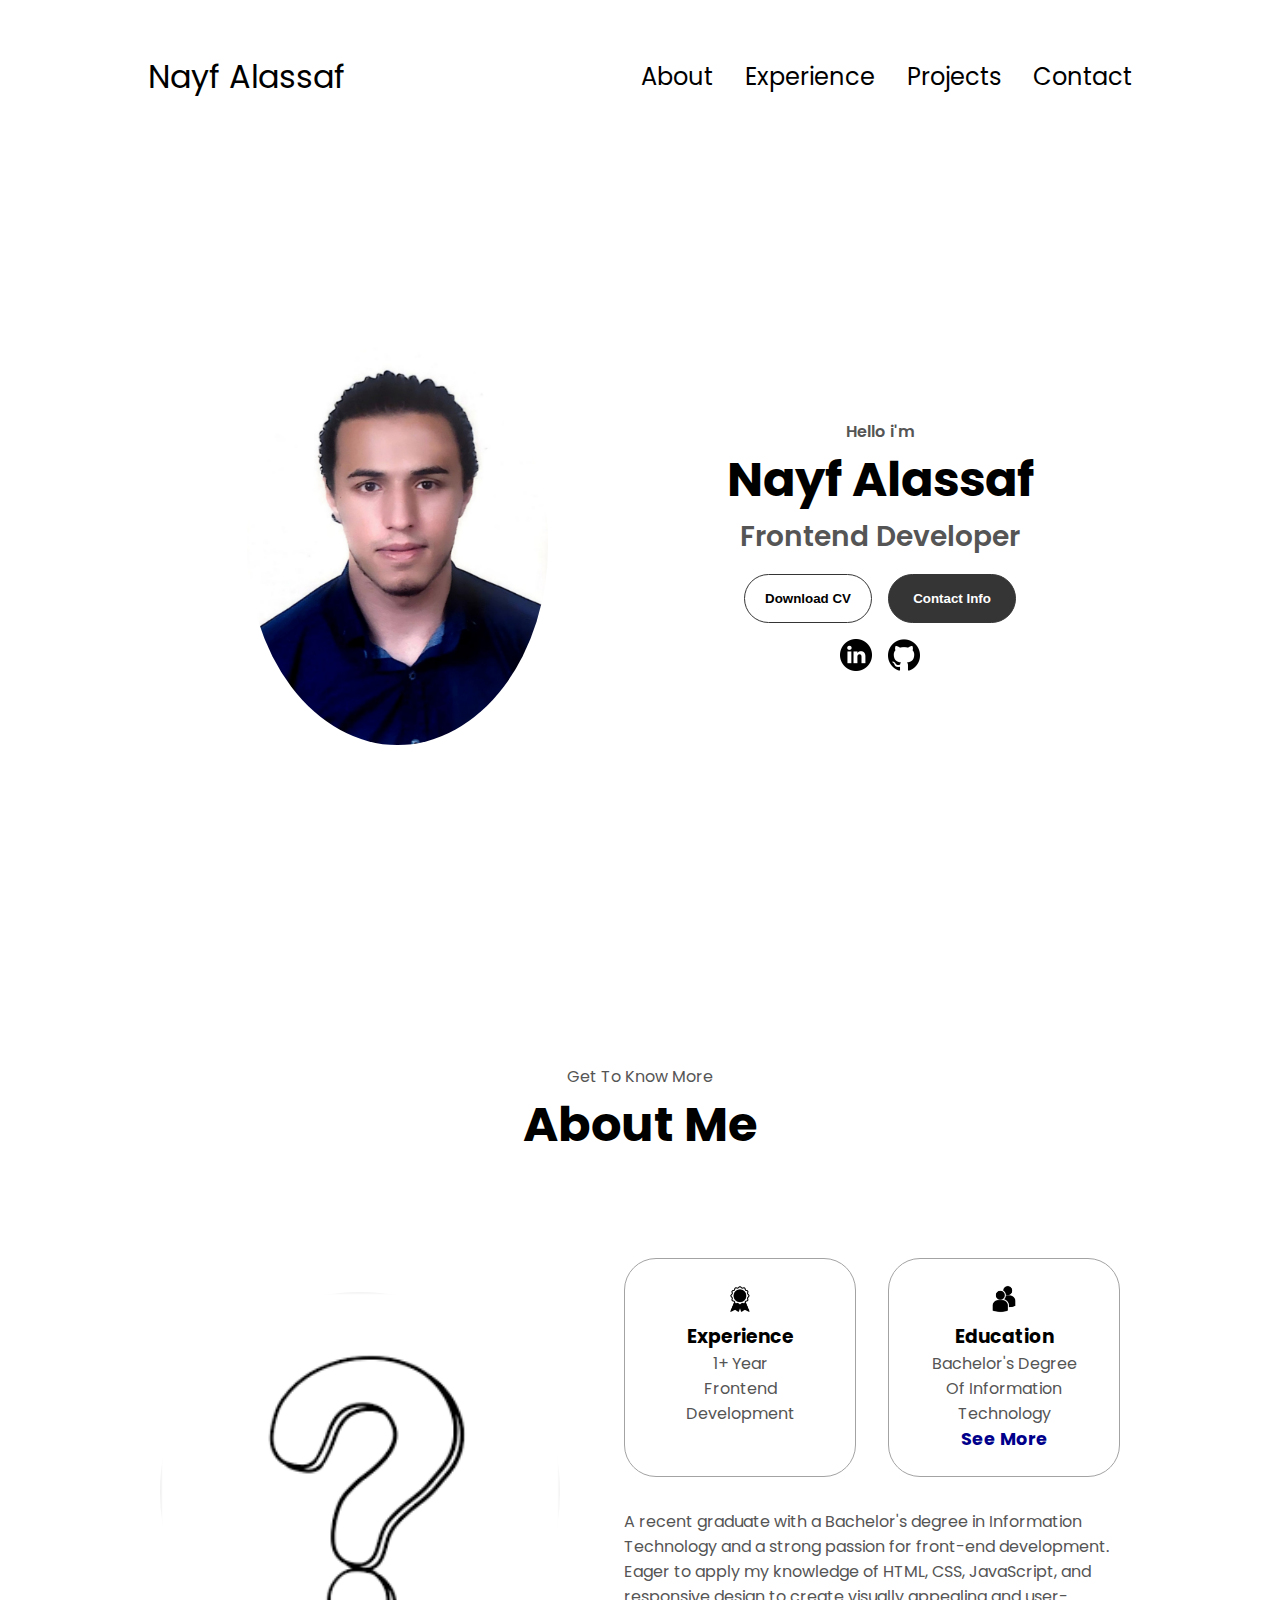
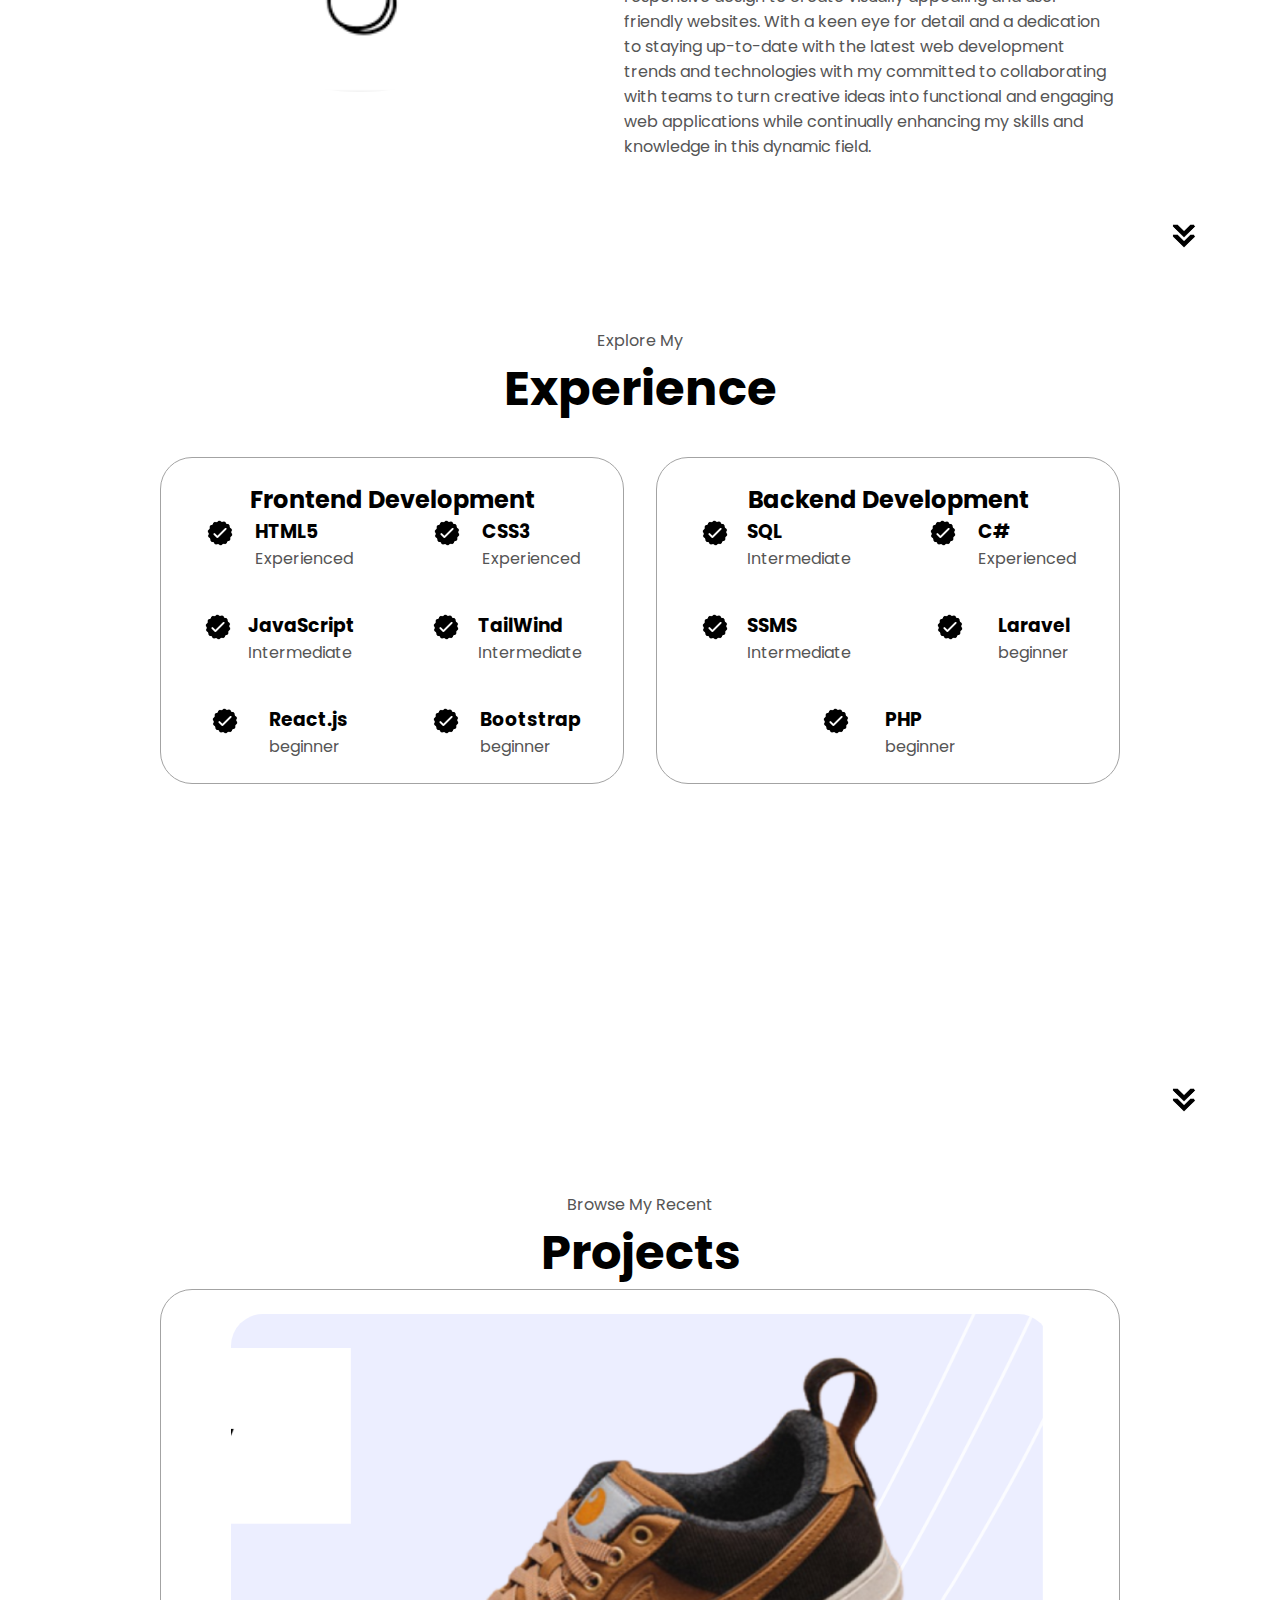
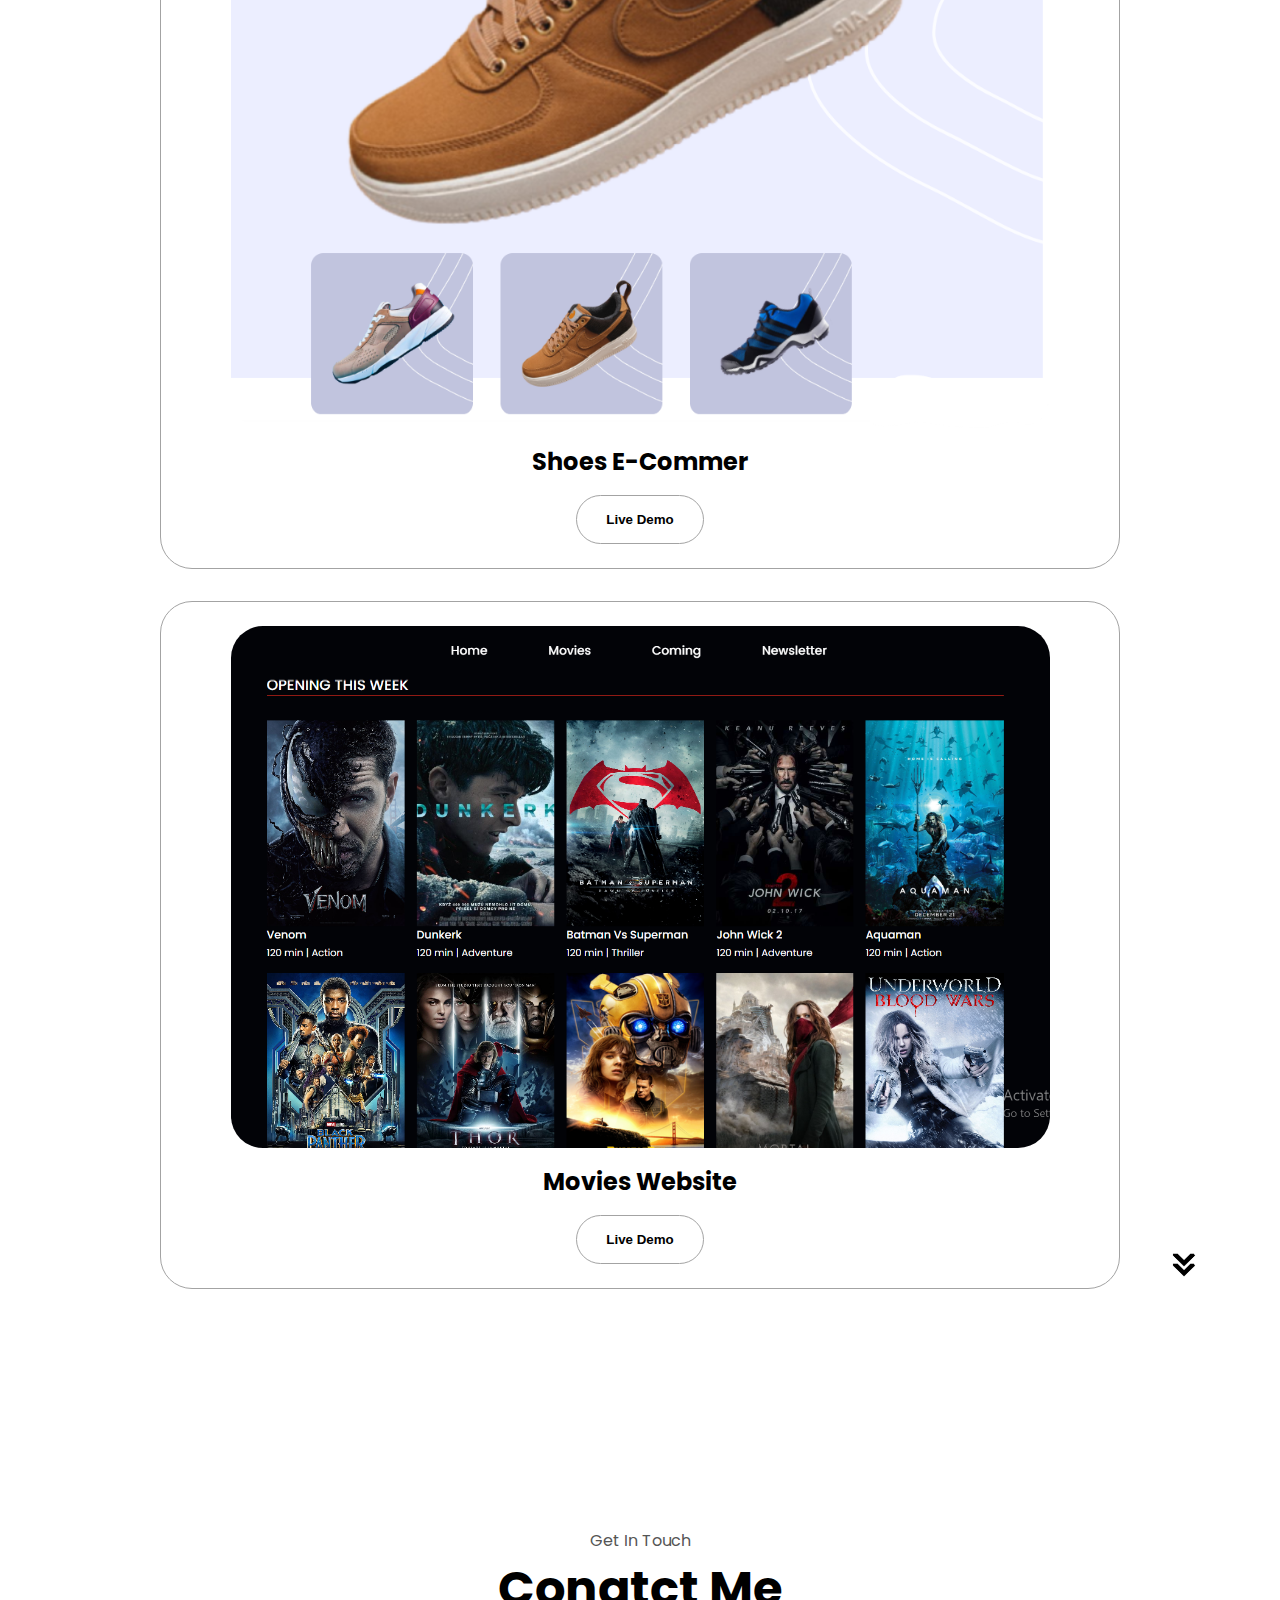
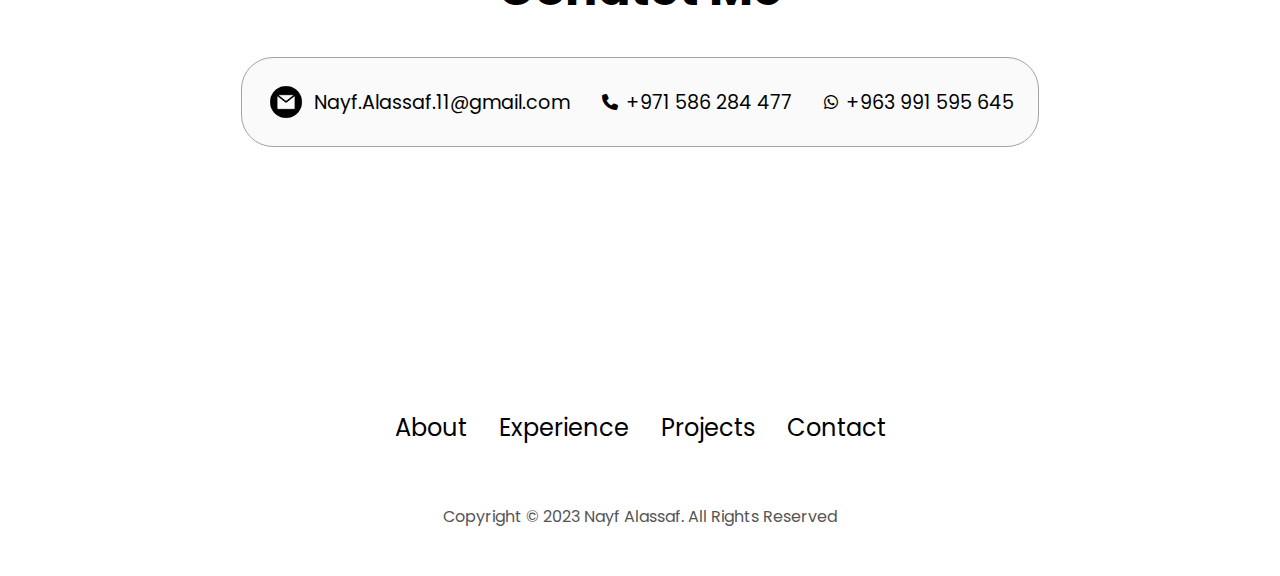
<file: index.html>
<!DOCTYPE html>
<html lang="en">
<head>
    <meta charset="UTF-8">
    <meta name="viewport" content="width=device-width, initial-scale=1.0">
    <link rel="stylesheet" href="./css/style.css">
    <link rel="stylesheet" href="./css/mideaquaries.css">
    <link rel="stylesheet" href="https://cdnjs.cloudflare.com/ajax/libs/font-awesome/6.4.2/css/all.min.css">
    <title>My Website</title>
</head>
<body>
    <nav id="desktop-nav">
        <div class="logo">Nayf Alassaf</div>
        <div>
            <ul class="nav-links">
                <li><a href="#about">About</a></li>
                <li><a href="#experience">Experience</a></li>
                <li><a href="#Projects">Projects</a></li>
                <li><a href="#Contact">Contact</a></li>
            </ul>
        </div>
    </nav>

    <nav id="HamB-nav">
        <div class="logo">Nayf Alassaf</div>
    <div class="HamB-menu">
        <div class="HamB-icon" onclick="toggleMenu()">
        <span></span>
        <span></span>
        <span></span>
        </div>
        <div class="menu-links">
              <li><a href="#about" onclick="toggleMenu()">About</a></li>
                <li><a href="#experience" onclick="toggleMenu()">Experience</a></li>
                <li><a href="#Projects" onclick="toggleMenu()">Projects</a></li>
                <li><a href="#Contact" onclick="toggleMenu()">Contact</a></li>
        </div>
    </div>
    </nav>

    <section id="profile">
    <div class="section-pic-container">
        <img src="./assets/profile-pic.png" alt=""  >
    </div>
    <div class="section-text">
        <p class="section-text-p1">Hello i'm</p>
        <h2 class="title">Nayf Alassaf</h2>
        <p class="section-text-p2">Frontend Developer</p>
        <div class="btn-container">
            <button class="btn btn-color-2" onclick="window.open('./assets/Nayf_Alassaf_CV-s.pdf')">Download CV</button>
            <button class="btn btn-color-1" onclick="window.location.href='./#Contact'">Contact Info</button>
        </div>
        <div id="socials-container">
            <img src="./assets/linkedin.png" alt="my linked profile" class="icon"
            onclick="location.href='https://www.linkedin.com/in/nayf-alassaf-0b43731b8/'">
            <img src="./assets/github.png" alt="my github profile" class="icon"
            onclick="location.href='https://github.com/temonene'">
        </div>
    </div>
</section>

<section id="about">
    <p class="section-text-p1">Get To Know More</p>
    <h1 class="title">About Me</h1>
    <div class="section-container">
        <div class="section-pic-container">
            <img src="./assets/about-pic.png" alt="prfile picture">
        </div>
        <div class="about-details-container">
            <div class="about-containers">
                <div class="details-container">
                    <img src="./assets/experience.png" alt="image not fount" class="icon">
                    <h3>Experience</h3>
                    <p>1+ Year <br>Frontend Development</p>
                </div>
                <!-- --------- -->
                <div class="details-container">
                    <img src="./assets/education.png" alt="image not fount" class="icon">
                    <h3>Education</h3>
                    <p>Bachelor's Degree <br>Of Information Technology</p>
                    <a href="./html-pages/Education.html" class="btn-education">See More</a>
                </div>
            </div>
            <div class="text-container">
                <p>A recent graduate with a Bachelor's degree in Information Technology and a strong passion for front-end development. Eager to apply my knowledge of HTML, CSS, JavaScript, and responsive design to create visually appealing and user-friendly websites. With a keen eye for detail and a dedication to staying up-to-date with the
                     latest web development trends and technologies with my committed to collaborating with teams to turn creative ideas into functional and engaging web applications while continually enhancing my skills and knowledge in this dynamic field.

                </p>
            </div>
        </div>
    </div>
    <img src="./assets/arrow.png" alt="image not found" class="icon arrow"
    onclick="location.href='./#experience'">

</section>

<section id="experience">
    <p class="section-text-p1">Explore My</p>
    <h1 class="title">Experience</h1>
    <div class="experience-details-container">
        <div class="about-containers">
            <div class="details-container">
                <h2 class="experience-sub-titles">Frontend Development</h2>
                <div class="article-container">
                    <article>
                        <img src="./assets/checkmark.png" alt="icon" class="icon">
                        <div>
                            <h3>HTML5</h3>
                            <p>Experienced</p>
                        </div>
                    </article>
                    <article>
                        <img src="./assets/checkmark.png" alt="icon" class="icon">
                        <div>
                            <h3>CSS3</h3>
                            <p>Experienced</p>
                        </div>
                    </article>
                    <article>
                        <img src="./assets/checkmark.png" alt="icon" class="icon">
                        <div>
                            <h3>JavaScript</h3>
                            <p>Intermediate</p>
                        </div>
                    </article>
                    <article>
                        <img src="./assets/checkmark.png" alt="icon" class="icon">
                        <div>
                            <h3>TailWind</h3>
                            <p>Intermediate</p>
                        </div>
                    </article>
                    <article>
                        <img src="./assets/checkmark.png" alt="icon" class="icon">
                        <div>
                            <h3>React.js</h3>
                            <p>beginner</p>
                        </div>
                    </article>
                    <article>
                        <img src="./assets/checkmark.png" alt="icon" class="icon">
                        <div>
                            <h3>Bootstrap</h3>
                            <p>beginner</p>
                        </div>
                    </article>
                </div>
            </div>
            <div class="details-container">
                <h2 class="experience-sub-titles">Backend Development</h2>
                <div class="article-container">
                    <article>
                        <img src="./assets/checkmark.png" alt="icon" class="icon">
                        <div>
                            <h3>SQL</h3>
                            <p>Intermediate</p>
                        </div>
                    </article>
                    <article>
                        <img src="./assets/checkmark.png" alt="icon" class="icon">
                        <div>
                            <h3>C#</h3>
                            <p>Experienced</p>
                        </div>
                    </article>
                    <article>
                        <img src="./assets/checkmark.png" alt="icon" class="icon">
                        <div>
                            <h3>SSMS</h3>
                            <p>Intermediate</p>
                        </div>
                    </article>
                    <article>
                        <img src="./assets/checkmark.png" alt="icon" class="icon">
                        <div>
                            <h3>Laravel</h3>
                            <p>beginner</p>
                        </div>
                    </article>
                    <article>
                        <img src="./assets/checkmark.png" alt="icon" class="icon">
                        <div>
                            <h3>PHP</h3>
                            <p>beginner</p>
                        </div>
                    </article>
                </div>
            </div>
        </div>
    </div>
    <img src="./assets/arrow.png" alt="image not found" class="icon arrow"
    onclick="location.href='./#Projects'">
</section>

<section id="Projects">
    <p class="section-text-p1">Browse My Recent</p>
    <h1 class="title">Projects</h1>
    <!-- project card 1 -->
    <div class="details-container color-container">
        <div class="article-container">
            <img src="./assets/project-1.png"
                alt="project 1"
                class="project-image">
        </div>
        <h2 class="experience-sub-titles project-title">Shoes E-Commer</h2>
        <div class="button-container">
            <button class="btn btn-color-2 project-btn" onclick="location.href='https://sensational-marzipan-1a3755.netlify.app'">
                Live Demo
            </button>
        </div>
    </div>
    <!-- project card 2 -->
    <div class="experience-details-container">
        <div class="about-containers">
            <div class="details-container color-container">
                <div class="article-container">
                    <img src="./assets/project-2.png"
                        alt="porject 1"
                        class="project-image">
                </div>
                <h2 class="experience-sub-titles project-title">Movies Website</h2>
                <div class="button-container">
                    <button class="btn btn-color-2 project-btn" onclick="location.href='https://unique-sopapillas-b4fb6e.netlify.app'">
                        Live Demo
                    </button>
                </div>
            </div>
            <!-- project card 3 -->
            <!-- <div class="details-container color-container">
                <div class="article-container">
                    <img src="./assets/project-3.png"
                        alt="project 1"
                        class="project-image">
                </div>
                <h2 class="experience-sub-titles project-title">Project three</h2>
                <div class="button-container">
                    <button class="btn btn-color-2 project-btn" onclick="location.href='https:/github.com'">
                        Live Demo
                    </button>
                </div>
            </div> -->
        </div>
    </div>
    <img src="./assets/arrow.png" alt="image not found" class="icon arrow"
    onclick="location.href='./#Contact'">
</section>

<section id="Contact">
    <p class="section-text-p1">Get In Touch</p>
    <h1 class="title">Conatct Me</h1>
    <div class="contact-info-upper-container">
        <div class="contact-info-container">
            <img src="./assets/email.png" alt="icon" class="icon contact-icon">
            <p><a href="mailto:Nayf.Alassaf.11@gmail.com">Nayf.Alassaf.11@gmail.com</a></p>
        </div>
        <div class="contact-info-container">
            <i class="fa-solid fa-phone"></i>
            <p><a href="#">+971 586 284 477</a></p>
        </div>
        <div class="contact-info-container">
            <i class="fa-brands fa-whatsapp"></i>
            <p><a href="#">+963 991 595 645</a></p>
        </div>
    </div>
</section>

<footer>
    <nav>
        <div class="nav-links">
            <ul class="nav-links">
                <li><a href="#about">About</a></li>
                <li><a href="#experience">Experience</a></li>
                <li><a href="#Projects">Projects</a></li>
                <li><a href="#Contact">Contact</a></li>
            </ul>
        </div>
    </nav>
    <p>Copyright &#169; 2023 Nayf Alassaf. All Rights Reserved</p>
</footer>

    <script src="script.js"></script>
</body>
</html>
</file>
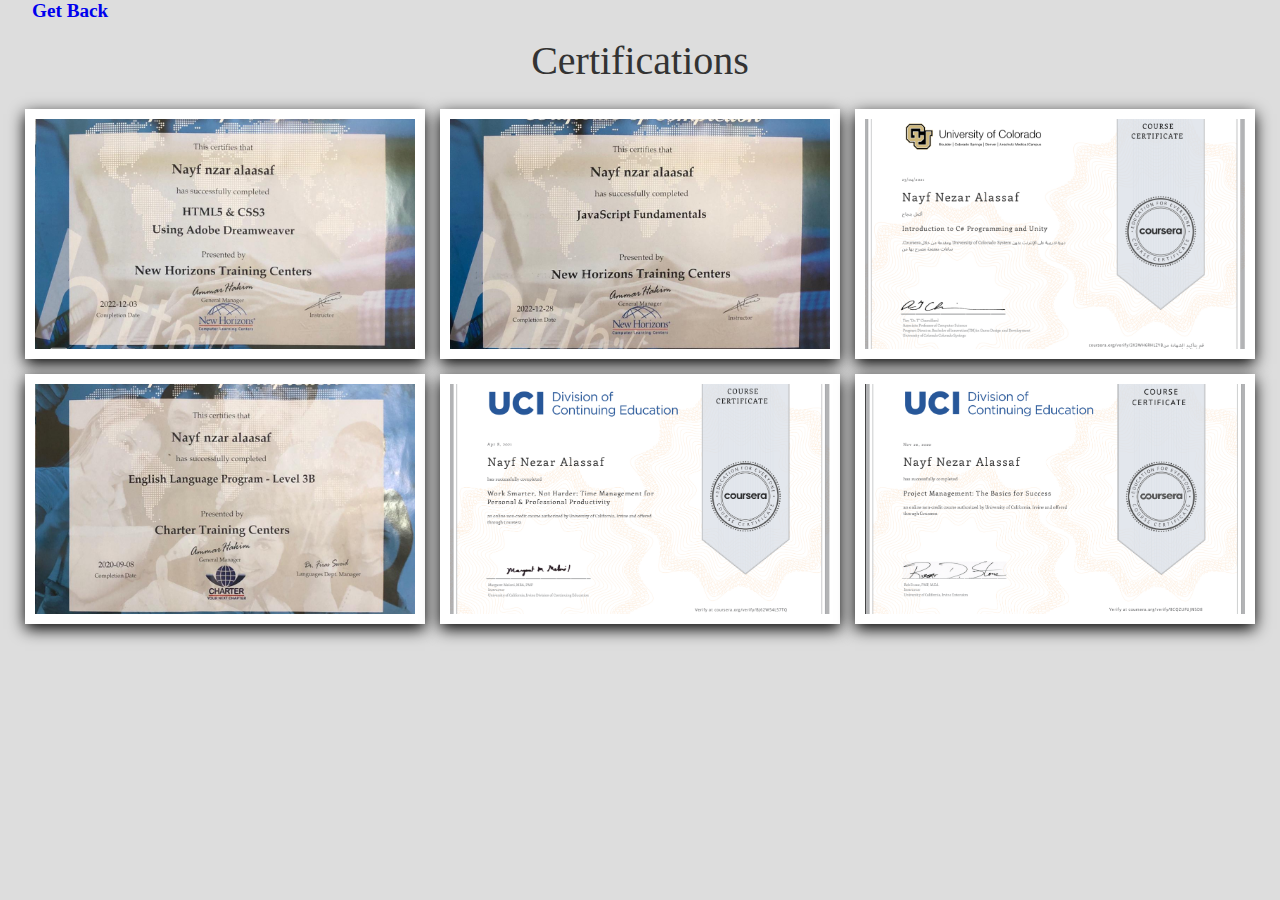
<file: html-pages/Education.html>
<!DOCTYPE html>
<html lang="en">
<head>
    <meta charset="UTF-8">
    <meta name="viewport" content="width=device-width, initial-scale=1.0">
    <link rel="stylesheet" href="../css/master.css">
    <title>More Educations</title>
</head>
<body>

    <div class="container">
        <a href="../index.html">Get Back</a>

        <h1>Certifications</h1>

        <div class="images-container">

            <div class="image"><img src="../assets/html-pic.jpeg" alt="image not found"></div>
            <div class="image"><img src="../assets/js-pic.jpeg" alt="image not found"></div>
            <div class="image"><img src="../assets/c-sharp.png" alt="image not found"></div>
            <div class="image"><img src="../assets/Eng-pic.jpeg" alt="image not found"></div>
            <div class="image"><img src="../assets/time-mangement-pic.png" alt="image not found"></div>
            <div class="image"><img src="../assets/project-mangement-pic.png" alt="image not found"></div>
        </div>
        <div class="popup-image">
            <span>&times;</span>
            <img src="../assets/html-pic.jpeg" alt="image not found">
        </div>
    </div>

    <script>
        document.querySelectorAll('.image-container img').forEach(Image =>{
            Image.onclick = () =>{
                document.querySelector('.popup-image').style.display = 'block';
                document.querySelector('.popup-image img').src =image.getAttribute('src');
            }
        });

        // document.querySelector('.popup-image span').onclick = () =>{
        //     document.querySelector('.popup-image').style.display = 'none';
        // }
    </script>
</body>
</html>
</file>
<file: css/style.css>
/* Genral */
@import url('https://fonts.googleapis.com/css2?family=Poppins:ital,wght@0,100;0,200;0,300;0,400;0,500;0,600;0,700;0,800;0,900;1,100;1,200;1,300;1,400;1,500;1,600;1,700;1,800;1,900&display=swap');

*{
    margin: 0;
    padding: 0;
    scroll-behavior: smooth;
}

body{
    font-family: 'Poppins', sans-serif;
}

p{
    color: rgb(85, 85, 85);
}

/* transtion */

a, .btn{
    transition: all 300ms ease;
}

/* nav */

nav, .nav-links{
    display: flex;
}

nav{
    justify-content: space-around;
    align-items: center;
    height: 17vh;
}

.nav-links{
    gap: 2rem;
    list-style: none;
    font-size: 1.5rem;
}

a{
    text-decoration: none;
    color: black;
    text-decoration-color: white;
}

a:hover{
    color: gray;
    text-decoration: underline;
    text-underline-offset: 1rem;
    text-decoration-color: rgb(181, 181, 181);
}

.logo{
    font-size: 2rem;
}

.logo:hover{
    cursor: default;
}

/* HamB Menu */

#HamB-nav{
    display: none;
}

.HamB-menu{
    position: relative;
    display: inline-block;
}

.HamB-icon{
    display: flex;
    flex-direction: column;
    justify-content: space-between;
    height: 24px;
    width: 30px;
    cursor: pointer;
}

.HamB-icon span{
    width: 100%;
    height: 2px;
    background-color: black;
    transition: all 0.3 ease-in-out;
}

.menu-links{
    position: absolute;
    top: 100%;
    right: 0;
    background-color: white;
    width: fit-content;
    max-height: 0;
    overflow: hidden;
    transition: all 0.3 ease-in-out;
}

.menu-links a{
    display: block;
    padding: 10px;
    text-align: center;
    font-size: 1.5rem;
    color: black;
    text-decoration: none;
    transition: all 0.3 ease-in-out;
}

.menu-links li{
    list-style: none;
}

.menu-links.open{
    max-height: 300px;

}

.menu-links li:hover{
    background-color: gray;
    border-radius: 15px;
    transition: all 0.5s ease;
}

/* sections */

section{
    padding-top: 4vh;
    height: 96vh;
    margin: 0 10rem;
    box-sizing: border-box;
    min-height: fit-content;
}

.section-container{
    display: flex;
}

/* profile section */

#profile{
    display: flex;
    justify-content: center;
    gap: 5rem;
    height: 80vh;

}
.section-pic-container img{
border-radius: 50%;


}

.section-pic-container{
    display: flex;
    height: 400px;
    width: 400px;
    margin: auto 0;
}

.section-text{
    align-self: center;
    align-items: center;
}

.section-text p{
    font-weight: 600;
    text-align: center;
}

.section-text-p1{
    text-align: center;
    
}

.section-text-p2{
    font-size: 1.75rem;
    margin-bottom: 1rem;
}

.title{
    font-size: 3rem;
    text-align: center;
}

#socials-container{
    display: flex;
    justify-content: center;
    margin-top: 1rem;
    gap: 1rem;
}
/* icons */

.icon{
    cursor: pointer;
    height: 2rem;
}

/* buttons */

.btn-container{
    display: flex;
    justify-content:center;
    gap: 1rem;
    align-items: center;
}

.btn{
    font-weight: 600;
    transition: all 300ms ease;
    padding: 1rem;
    width: 8rem;
    border-radius: 2rem;
}

.btn-color-1,
.btn-color-2{
    border: rgb(53, 53, 53) 0.1rem solid;
}
.btn-color-1:hover,
.btn-color-2:hover{
    cursor: pointer;
    
}
.btn-color-1,
.btn-color-2:hover{
background: rgb(53, 53, 53);
color: white;

}

.btn-color-1:hover{
    background:rgb(0, 0, 0) ;
}
.btn-color-2{
    background: none;
}
.btn-color-2:hover{
    border: rgb(255, 255, 255)0.1rem solid;
}



/* about section */

#about{
    position: relative;
}

.about-containers{
    gap: 2rem;
    margin-bottom: 2rem;
    margin-top: 2rem;
}
.about-details-container{
    justify-content: center;
    flex-direction: column;
}

.about-containers,.about-details-container{
    display: flex;

}

.about-pic{
    border-radius: 2rem;
}

.arrow{
    position: absolute;
    right: -5rem;
    bottom: 2.5rem;
}

.details-container{
    padding: 1.5rem;
    flex: 1;
    background: white;
    border-radius: 2rem;
    border: rgb(53, 53, 53) 0.1rem solid;
    border-color: rgb(163, 163, 163);
    text-align: center;
}

.section-container{
    gap: 4rem;
    height: 80%;
}

.section-pic-container{
    height: 400px;
    width: 400px;
    margin: auto 0;
}

.btn-education{
    color: darkblue;
    font-weight: bold;
    font-size: 1.1rem;
    border-radius: 1rem;
}
.btn-education:hover{
    color: darkcyan;
}

/* Experinces */

#experience{
    position: relative;
}

.experience-sub-title{
    color: rgb(85, 85, 85);
    font-weight: 600;
    font-size: 1.75rem;
}

.experience-details-container{
    display: flex;
    justify-content: center;
    flex-direction: column;
}

.article-container{
    display: flex;
    text-align: initial;
    flex-wrap: wrap;
    gap: 2.5rem;
    justify-content: space-around;
}

article{
    display: flex;
    width: 10rem;
    justify-content: space-around;
    gap: 0.5rem;
}

article .icon{
    cursor: default;
}

/* Projects */

#Projects{
    position: relative;
}

.color-container{
    border-color: rgb(163, 163, 163);
    background: rgb(255, 255, 255);
}

.project-image{
    border-radius: 2rem;
    width: 90%;
    height: 90%;
}

.project-title{
    margin: 1rem;
    color: black;
}

.project-btn{
    color: black;
    border-color: rgb(163, 163, 163);
}

/* contacnt */

#Contact{
    display: flex;
    justify-content: center;
    flex-direction: column;
    height: 70vh;
}

.contact-info-upper-container{
    display: flex;
    justify-content: center;
    border-radius: 2rem;
    border: rgb(53, 53, 53) 0.1rem solid;
    border-color: rgb(163, 163, 163);
    background: rgb(250, 250, 250);
    margin: 2rem auto;
    padding: 0.5rem;
}

.contact-info-container{
    display: flex;
    align-items: center;
    justify-content: center;
    gap: 0.5rem;
    margin: 1rem;
}

.contact-info-container p{
    font-size: larger;
}

.contact-icon{
    cursor: default;
    height: 2.5rem;
}

/* footer */

footer{
   height: 25vh;
   margin: 0 1rem;
}

footer p{
    text-align: center;
}
</file>
<file: css/mideaquaries.css>
@media screen and (max-width:1400px) {
#profile{
    height: 83vh;
    margin-bottom: 8rem;
}
.about-containers{
    flex-wrap: wrap;
}

}
@media screen and (max-width:1200px) {
    #desktop-nav{
        display: none;
    }
    #HamB-nav{
        display: flex;
    }
    #experience, .experience-details-container{
        margin-top: 2rem;
    }
    #profile, .section-container{
        display: block;
    }
    .arrow{
        display: none;
    }
    section,.section-container{
        height: fit-content;
    }
    section{
        margin: 0 5%;
    }
    .section-pic-container{
        width: 275px;
        height: 275px;
        margin: 0 auto 2rem;
    }

    .about-containers{
        margin-top: 0;
    }

}

@media screen and (max-width:600px){
    #Contact,
    footer{
        height: 40vh;
    }
    #profile{
        height: 83vh;
        margin-bottom: 0;
    }
    article{
        font-size: 1rem;
    }
    footer nav{
        height: fit-content;
        margin-bottom: 2rem;
    }
    .about-containers, .contact-info-upper-container, .btn-container{
        flex-wrap: wrap;
    }
    .content-info-container{
        margin: 0;
    }
    .contact-info-container p,
    .nav-links li a{
        font-size: 1rem;
    }
    .experience-sub-title{
        font-size: 1.25rem;
    }
    .logo{
        font-size: 1.5rem;
    }
    .nav-links{
        margin-top: 1rem;
        flex-direction: column;
        gap: 0.5rem;
        text-align: center;
    }
    .section-pic-container{
        width: auto;
        height: 46vw;
        justify-content: center;
    }
    .section-text-p2{
        font-size: 1.25rem;
    }
    .title{
        font-size: 2rem;
    }
    .text-container{
        text-align: justify;
    }

}
</file>
<file: css/master.css>
*{
    margin: 0;
    padding: 0;
    box-sizing: border-box;
}
a{
    text-decoration: none;
    font-size: 1.2rem;
    font-weight: bold;
    margin: 2rem;
    margin-top: 2rem;
}
.container{
    position: relative;
    min-height: 100vh;
    background: #ddd;
}

.container h1{
    font-size: 40px;
    font-weight: normal;
    padding: 15px;
    color: #333;
    text-align: center;
}

.container .images-container{
    display: flex;
    flex-wrap: wrap;
    gap: 15px;
    justify-content: center;
    padding: 10px;
}

.container .images-container .image{
    height: 250px;
    width: 400px;
    border: 10px solid #fff;
    box-shadow: 0 5px 15px rgba(0, 0, 0, 1) ;
    overflow: hidden;
    cursor: pointer;
}

.container .images-container .image img{
    height: 100%;
    width: 100%;
    object-fit: cover;
    transition: 0.2s linear;
}

.container .images-container .image:hover img{
    transform: scale(1.1);
}

.container .popup-image{
    position: fixed;
    top: 0;
    left: 0;
    background: rgba(0, 0, 0, 9);
    height: 100%;
    width: 100%;
    z-index: 100;
    display: none;
}

.container .popup-image span{
    position: absolute;
    top: 0;
    right: 10px;
    font-size: 60px;
    font-weight: bolder;
    color: #fff;
    cursor: pointer;
    z-index: 100;
}

.container .popup-image img{
    position: absolute;
    top: 50%;
    left: 50%;
    transform: translate(-50%, -50%);
    border: 5px solid #fff;
    border-radius: 5px;
    width: 790px;
    object-fit: cover;
}

@media (max-width:768px) {
    .container .popup-image img{
        width: 95%;
    }
    
}
</file>
